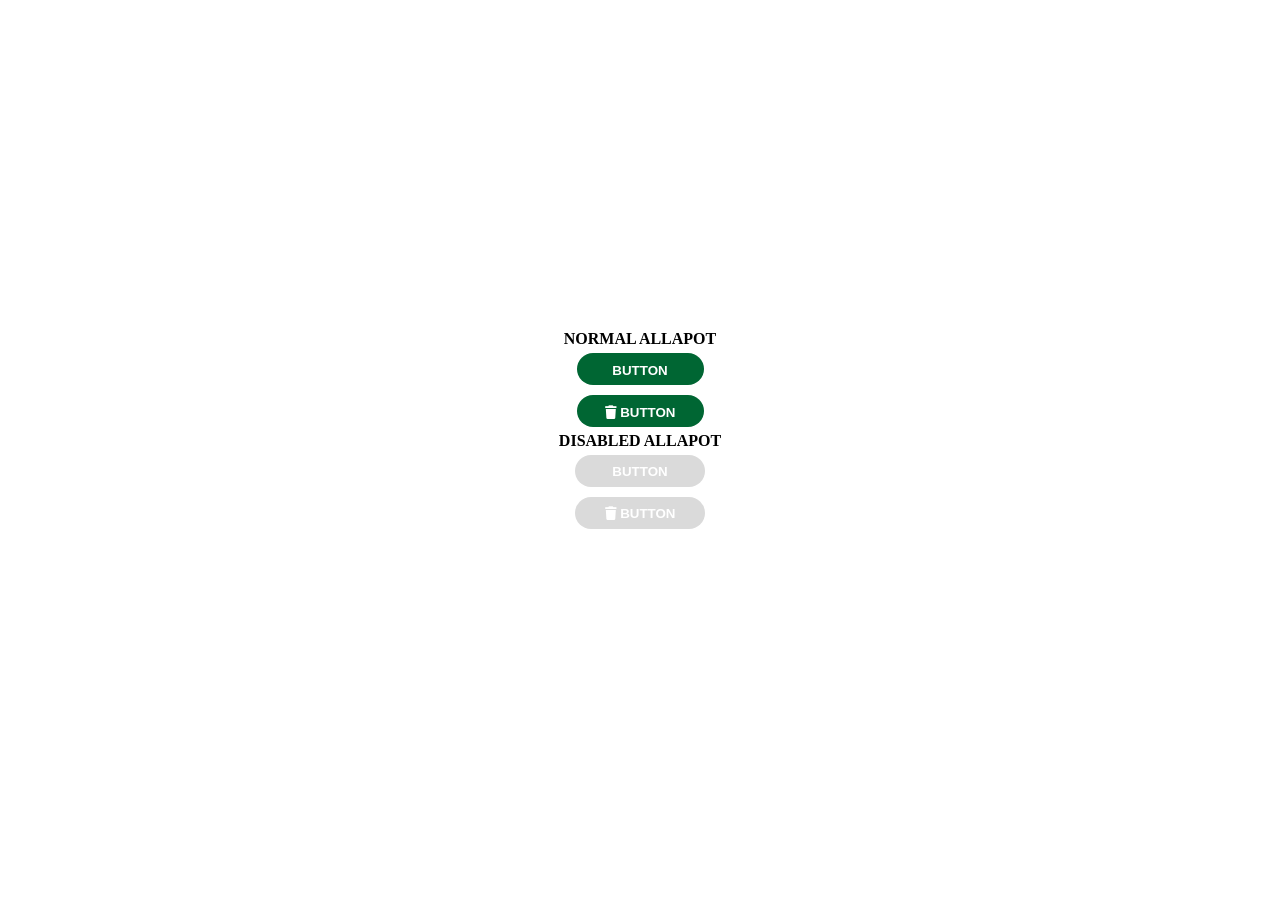
<file: 1.mentor.feladatjai/1.1.mentor/index.html>
<!doctype html>
	<html lang="hu">
	<head>
		<title>Gyakorlas</title>
		<meta charset="UTF-8">
		<meta name="viewport" content="width=device-width, initial scale=1.0">
		<link rel="stylesheet" type="text/css" href="CSS/style.css">
		<link rel="stylesheet" href="https://cdnjs.cloudflare.com/ajax/libs/font-awesome/6.4.2/css/all.min.css" integrity="sha512-z3gLpd7yknf1YoNbCzqRKc4qyor8gaKU1qmn+CShxbuBusANI9QpRohGBreCFkKxLhei6S9CQXFEbbKuqLg0DA==" crossorigin="anonymous" referrerpolicy="no-referrer" />
	</head>
		<body>
		<div class="main">
		<div class="sima">NORMAL ALLAPOT
		<button>BUTTON</button>
		<button><i class="fa-solid fa-trash"></i> BUTTON</button>
		</div>
		
		<div class="disabled">DISABLED ALLAPOT
		<button>BUTTON</button>
		<button class><i class="fa-solid fa-trash"></i> BUTTON</button>
		</div>
		</div>
		</body>
</html>
</file>
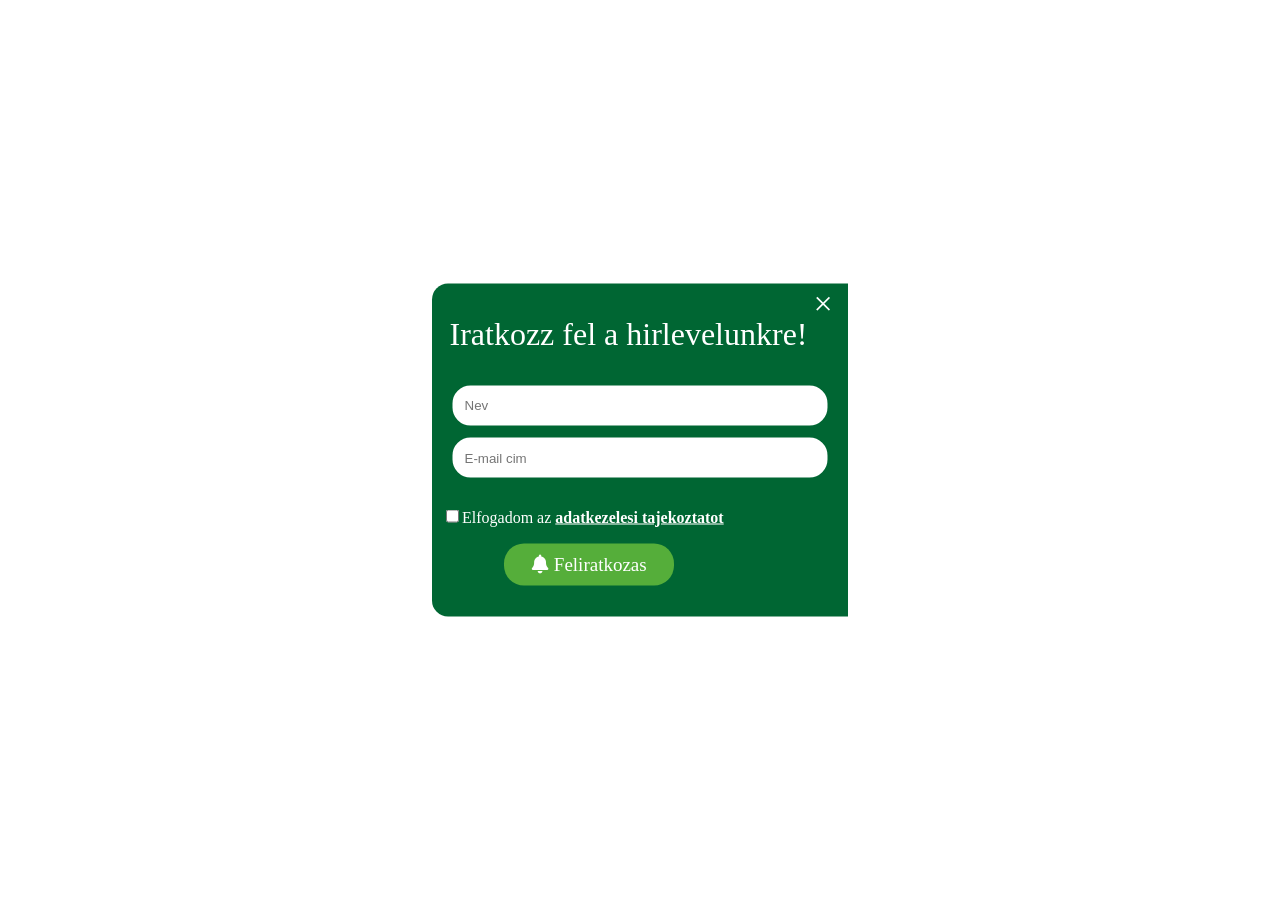
<file: 1.mentor.feladatjai/1.2.mentor/index.html>
<!doctype html>
	<html lang="hu">
	<head>
		<title>Gyakorlas</title>
		<meta charset="UTF-8">
		<meta name="viewport" content="width=device-width, initial scale=1.0">
		<link rel="stylesheet" type="text/css" href="CSS/style.css">
		<link rel="stylesheet" href="https://cdnjs.cloudflare.com/ajax/libs/font-awesome/6.4.2/css/all.min.css" integrity="sha512-z3gLpd7yknf1YoNbCzqRKc4qyor8gaKU1qmn+CShxbuBusANI9QpRohGBreCFkKxLhei6S9CQXFEbbKuqLg0DA==" crossorigin="anonymous" referrerpolicy="no-referrer" />
	</head>
		<body>
		<div class="main" id="center">
			<div class="close"></div>
            <div class="header">Iratkozz fel a hirlevelunkre!</div>

				<div class="asd">

					<div class="name">
						<input type="text" placeholder="Nev">
					</div>

					<div class="email">
						<input type="email" placeholder="E-mail cim">
					</div>

				</div>

			<div class="checkbox"><input type="checkbox">Elfogadom az <u class="u"><b class="hover">adatkezelesi tajekoztatot</b></u></div>
				
			<div class="footer-box">
				<div class="man"><i class="fa-solid fa-bell"></i> Feliratkozas</div>
			</div>

		</div>
		</body>
</html>
</file>
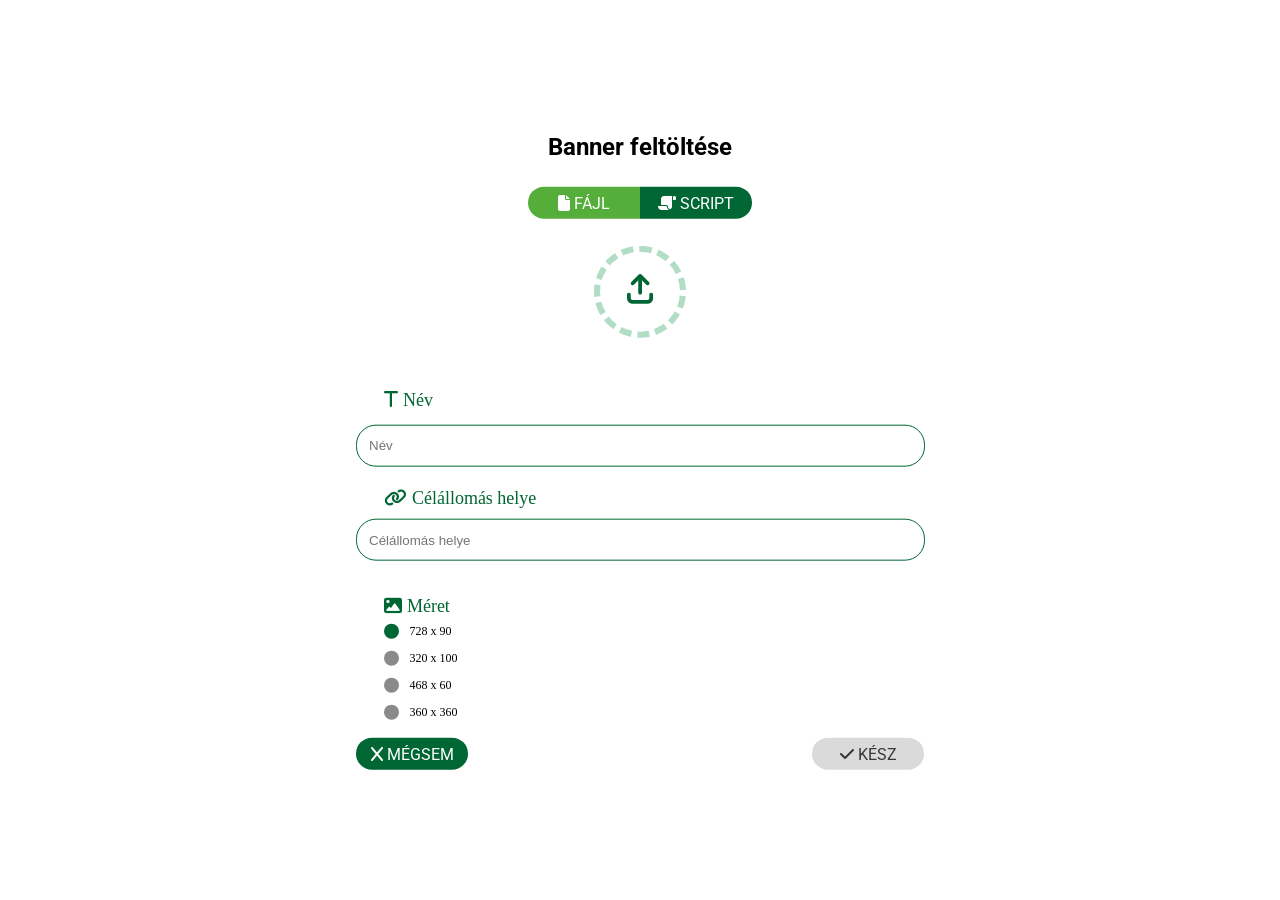
<file: 1.mentor.feladatjai/1.3.mentor/index.html>
<!doctype html>
	<html lang="hu">
	<head>
		<title>Gyakorlas</title>
		<meta charset="UTF-8">
		<meta name="viewport" content="width=device-width, initial scale=1.0">
		<link rel="stylesheet" type="text/css" href="CSS/style.css">
        <link rel="preconnect" href="https://fonts.googleapis.com">
<link rel="preconnect" href="https://fonts.gstatic.com" crossorigin>
<link href="https://fonts.googleapis.com/css2?family=Roboto:wght@700&display=swap" rel="stylesheet">
		<link rel="stylesheet" href="https://cdnjs.cloudflare.com/ajax/libs/font-awesome/6.4.2/css/all.min.css" integrity="sha512-z3gLpd7yknf1YoNbCzqRKc4qyor8gaKU1qmn+CShxbuBusANI9QpRohGBreCFkKxLhei6S9CQXFEbbKuqLg0DA==" crossorigin="anonymous" referrerpolicy="no-referrer" />
	</head>
	<body>
		<div class="main">
			<div class="banner">Banner feltöltése</div>
                <div class="workspace">
                        <div class="flex">
                                <div class="gomb"><i class="fa-solid fa-file"></i> FÁJL</div>
                                <div class="gomb2"><i class="fa-solid fa-scroll fa-flip-horizontal"></i> SCRIPT</div>
                        </div>
                    <div class="gomb3"><i class="fa-solid fa-arrow-up-from-bracket"></i></div>
                    <div class="asd"><i class="fa-solid fa-t"></i>  Név</div>
                    <div class="name"><input type="text" placeholder="Név"></div>
					<div class="destination-text"><i class="fa-solid fa-link"></i> Célállomás helye</div>
					<div class="destination"><input type="text2" placeholder="Célállomás helye"></div>
					<div class="size-text"><i class="fa-solid fa-image"></i> Méret</div>

					<div class="radio-buttons">
						<label class="container"> 728 x 90
							<input type="radio" checked="checked" name="radio">
							<span class="checkmark"></span>
					 	 </label>
					  	<label class="container"> 320 x 100
							<input type="radio" name="radio">
							<span class="checkmark"></span>
					  	</label>
					  	<label class="container"> 468 x 60
							<input type="radio" name="radio">
							<span class="checkmark"></span>
					  	</label>
					  	<label class="container"> 360 x 360
							<input type="radio" name="radio">
							<span class="checkmark"></span>
					  	</label>
					</div>


					<div class="gomb4"><i class="fa-solid fa-x"></i> MÉGSEM</div>
					<div class="gomb5"><i class="fa-solid fa-check"></i> KÉSZ</div>
                </div>
         </div>

        
	</body>
</html>
</file>
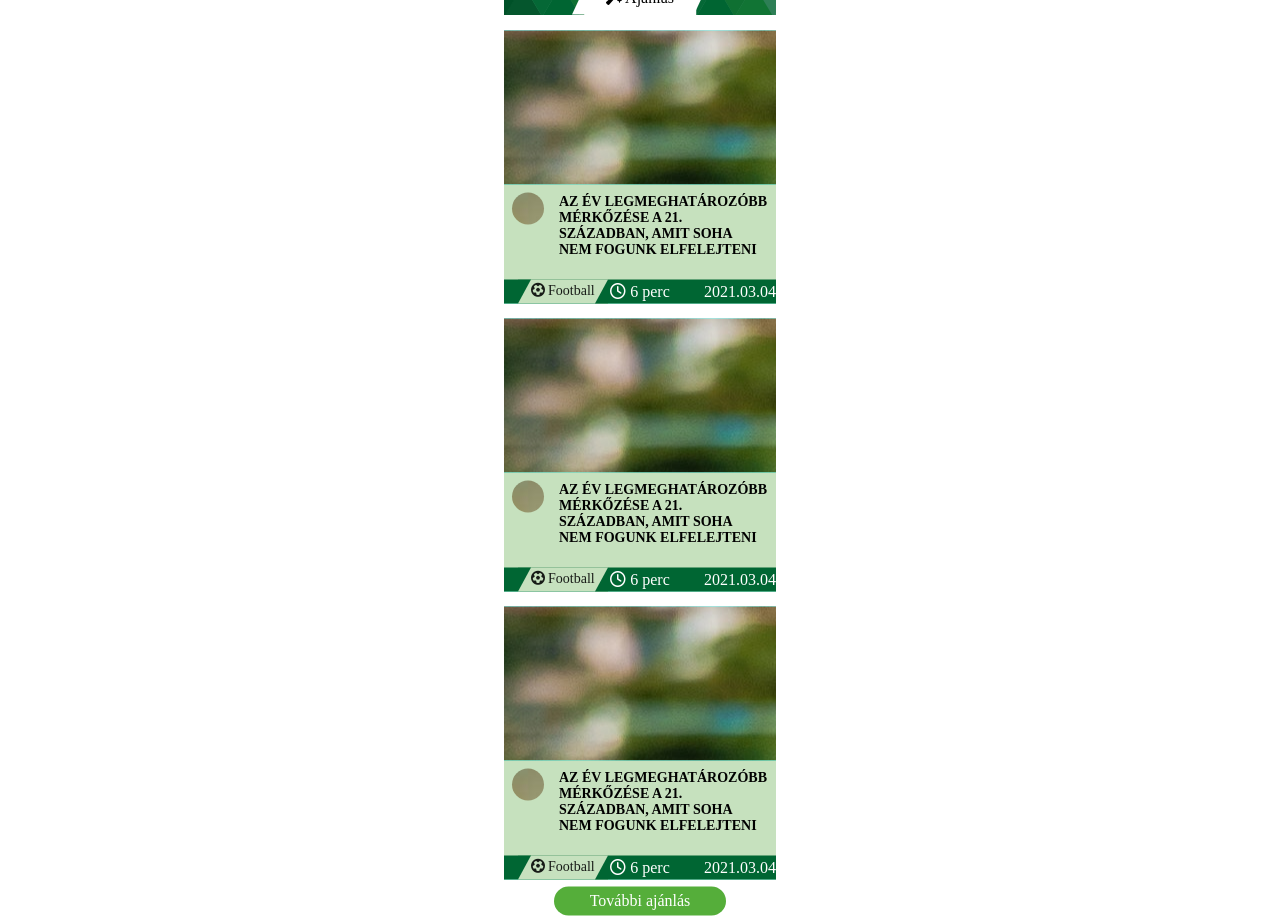
<file: 1.mentor.feladatjai/1.4.mentor/index.html>
<!doctype html>
	<html lang="hu">
<head>
		<title>Gyakorlas</title>
		<meta charset="UTF-8">
		<meta name="viewport" content="width=device-width, initial scale=1.0">
		<link rel="stylesheet" type="text/css" href="CSS/style.css">
        <link rel="preconnect" href="https://fonts.googleapis.com">
		<link rel="preconnect" href="https://fonts.gstatic.com" crossorigin>
		<link href="https://fonts.googleapis.com/css2?family=Roboto:wght@700&display=swap" rel="stylesheet">
		<link rel="stylesheet" href="https://cdnjs.cloudflare.com/ajax/libs/font-awesome/6.4.2/css/all.min.css" integrity="sha512-z3gLpd7yknf1YoNbCzqRKc4qyor8gaKU1qmn+CShxbuBusANI9QpRohGBreCFkKxLhei6S9CQXFEbbKuqLg0DA==" crossorigin="anonymous" referrerpolicy="no-referrer" />
</head>
<body>
    <div class="main">
		<div class="triangles">
					<span class="asd"></span>
					<div class="text"><i class="fa-solid fa-wand-sparkles"></i> Ajánlás</div>
					<span class="asd2"></span>

						<div class="card">
							<div class="photo"></div>
							<div class="szoveg"><div class="image"></div> Az év legmeghatározóbb mérkőzése a 21. században, amit soha nem fogunk elfelejteni</div>
								<div class="box">
										<div class="time>"><i class="fa-regular fa-clock"></i> 6 perc</div>
										<div class="valami">
											<i class="fa-solid fa-futbol"></i> Football
											<span class="triangle"></span>
											<span class="triangle2"></span>
										</div>
									<div class="date">2021.03.04</div>
									
								</div>
						</div>

					<div class="card">
						<div class="photo"></div>
						<div class="szoveg"><div class="image"></div> Az év legmeghatározóbb mérkőzése a 21. században, amit soha nem fogunk elfelejteni</div>
							<div class="box">
								<div class="time>"><i class="fa-regular fa-clock"></i> 6 perc</div>
								<div class="valami">
									<i class="fa-solid fa-futbol"></i> Football
									<span class="triangle"></span>
									<span class="triangle2"></span>
								</div>
						<div class="date">2021.03.04</div>
							</div>
					</div>

					<div class="card">
						<div class="photo"></div>
						<div class="szoveg"><div class="image"></div> Az év legmeghatározóbb mérkőzése a 21. században, amit soha nem fogunk elfelejteni</div>
							<div class="box">
									<div class="time>"><i class="fa-regular fa-clock"></i> 6 perc</div>
									<div class="valami">
										<i class="fa-solid fa-futbol"></i> Football
										<span class="triangle"></span>
										<span class="triangle2"></span>
									</div>
								<div class="date">2021.03.04</div>
								
							</div>
					</div>
		</div>
			<div class="gomb">További ajánlás</div>
    </div>
</body>
</html>
</file>
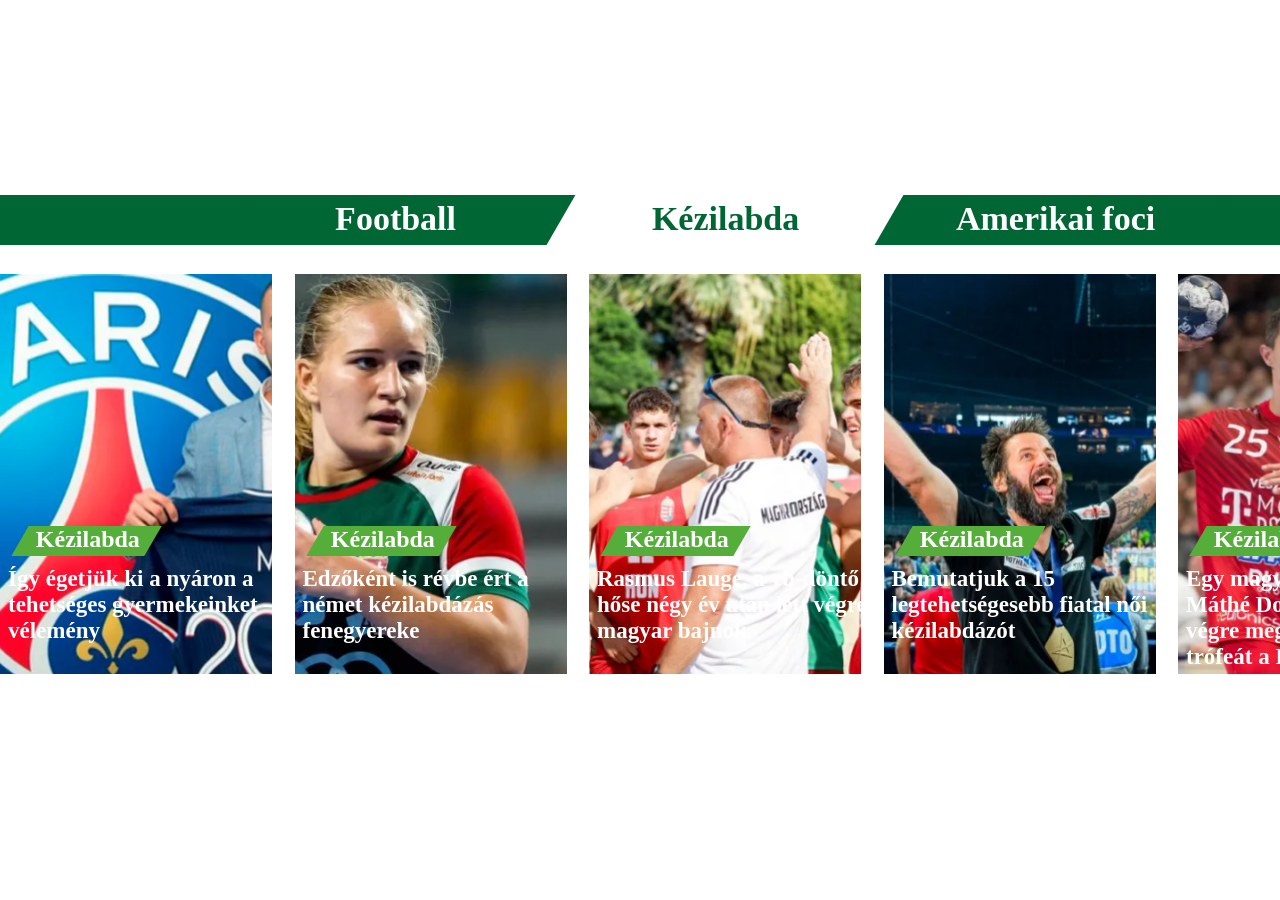
<file: Section3/section 3.1/részfeladatok/feladat.7/index.html>
<html>
    <html lang="hu">
        <head>
            <title>Gyakorlas</title>
            <meta charset="UTF-8">
            <meta name="viewport" content="width=device-width, initial scale=1.0">
            <link rel="stylesheet" type="text/css" href="styles.css">
            <link rel="preconnect" href="https://fonts.googleapis.com">
		<link rel="preconnect" href="https://fonts.gstatic.com" crossorigin>
		<link href="https://fonts.googleapis.com/css2?family=Roboto:wght@700&display=swap" rel="stylesheet">
		<link rel="stylesheet" href="https://cdnjs.cloudflare.com/ajax/libs/font-awesome/6.4.2/css/all.min.css" integrity="sha512-z3gLpd7yknf1YoNbCzqRKc4qyor8gaKU1qmn+CShxbuBusANI9QpRohGBreCFkKxLhei6S9CQXFEbbKuqLg0DA==" crossorigin="anonymous" referrerpolicy="no-referrer" />
        </head>
    <body>
        <div class="container">
            <main class="centered-main">
              <div class="navbar">
                <div class="box"><div class="text">Football</div></div>
                 <div class="box"><div class="text"> Kézilabda</div> </div>
                 <div class="box"><div class="text"> Amerikai foci</div> </div>
              </div>
            <div class="main-pic">
              <div class="pic"><img src="pic1.png" alt="Picture 1">
                <div class="overlay-box"><div class="text_smallbox">Kézilabda</div></div>
                <div class="text_box">Így égetjük ki a nyáron a tehetséges gyermekeinket – vélemény</div></div>
              <div class="pic"><img src="pic2.png" alt="Picture 2"><div class="overlay-box"><div class="text_smallbox">Kézilabda</div></div><div class="text_box">Edzőként is révbe ért a német kézilabdázás fenegyereke</div></div>
              <div class="pic"><img src="pic3.png" alt="Picture 3"><div class="overlay-box"><div class="text_smallbox">Kézilabda</div></div><div class="text_box">Rasmus Lauge, a vb-döntő hőse négy év után lett végre magyar bajnok</div></div>
              <div class="pic"><img src="pic4.png" alt="Picture 4"><div class="overlay-box"><div class="text_smallbox">Kézilabda</div></div><div class="text_box">Bemutatjuk a 15 legtehetségesebb fiatal női kézilabdázót</div></div>
              <div class="pic"><img src="pic5.png" alt="Picture 5"><div class="overlay-box"><div class="text_smallbox">Kézilabda</div></div><div class="text_box">Egy magyar Párizsban – Máthé Dominikkal talán végre megszerzi a BL-trófeát a PSG</div></div>
            </div>
            </main>
          </div>
    </body>
</html>
</file>
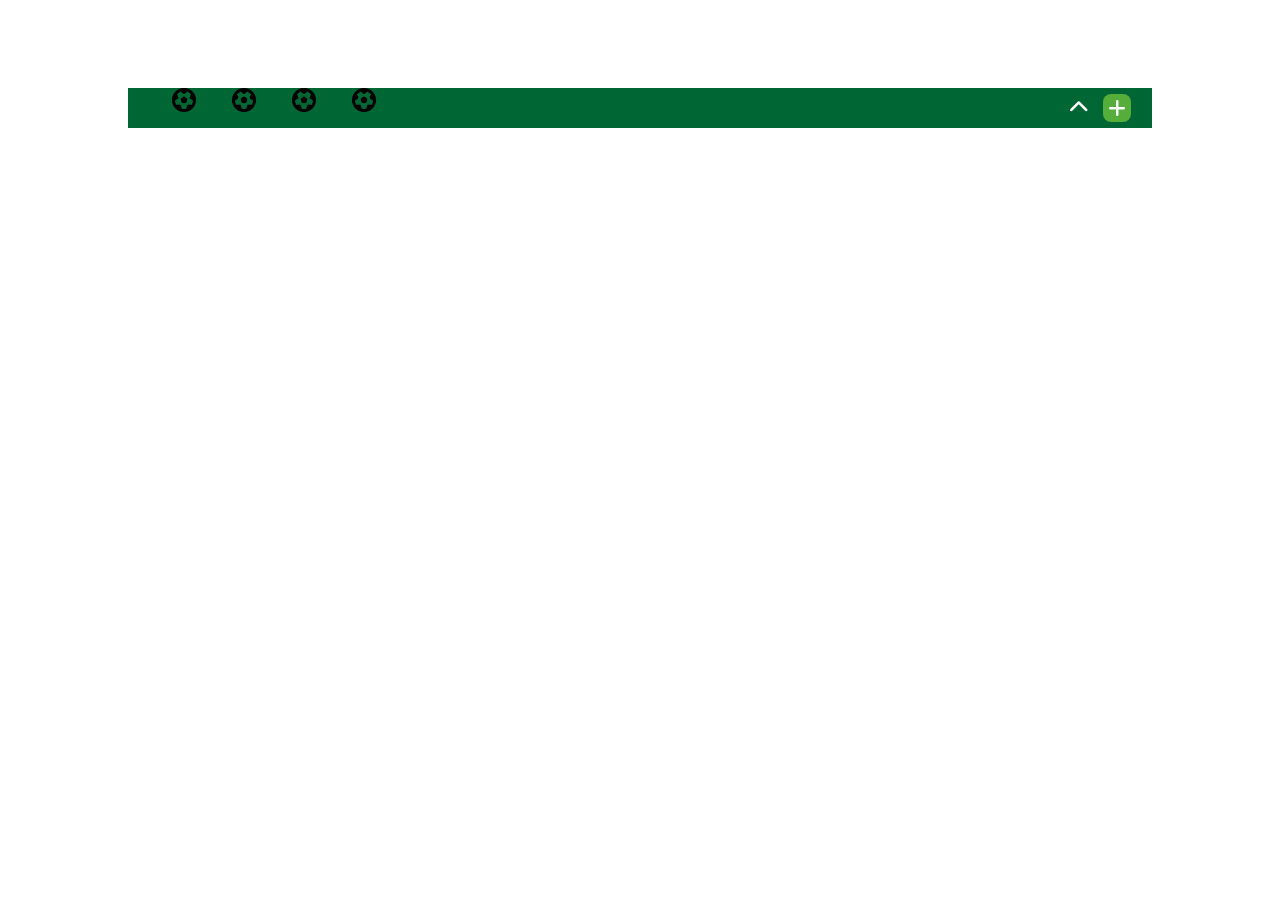
<file: Section3/section 3.1/részfeladatok/NAvbar/index.html>
<html>
    <html lang="hu">
        <head>
            <title>Gyakorlas Navbar</title>
            <meta charset="UTF-8">
            <meta name="viewport" content="width=device-width, initial scale=1.0">
            <link rel="stylesheet" type="text/css" href="styles.css">
            <link rel="preconnect" href="https://fonts.googleapis.com">
		<link rel="preconnect" href="https://fonts.gstatic.com" crossorigin>
		<link href="https://fonts.googleapis.com/css2?family=Roboto:wght@700&display=swap" rel="stylesheet">
		<link rel="stylesheet" href="https://cdnjs.cloudflare.com/ajax/libs/font-awesome/6.4.2/css/all.min.css" integrity="sha512-z3gLpd7yknf1YoNbCzqRKc4qyor8gaKU1qmn+CShxbuBusANI9QpRohGBreCFkKxLhei6S9CQXFEbbKuqLg0DA==" crossorigin="anonymous" referrerpolicy="no-referrer" />
        </head>
    <body>
            <main>
                <div class="headers">
                    <div class="buttons">  
                        <div class="nav_links">
                            <div class="emoji"><a href="a"><i class="fa-solid fa-futbol"></i></div><div class="text"> Labda</div></a>
                        </div> 
                        <div class="nav_links">
                            <div class="emoji"><a href="a"><i class="fa-solid fa-futbol"></i></div><div class="text"> Labda</div></a>
                        </div> 
                        <div class="nav_links">
                            <div class="emoji"><a href="a"><i class="fa-solid fa-futbol"></i></div><div class="text"> Labda</div></a>
                        </div> 
                        <div class="nav_links">
                            <div class="emoji"><a href="a"><i class="fa-solid fa-futbol"></i></div><div class="text"> Labda</div></a>
                        </div>
                    </div> 
                    <div class="all">
                        <div class="asd">
                        <i class="fa-solid fa-plus"></i>
                        </div>
                         <div class="chevron"><i class="fa-solid fa-chevron-up"></i></div>
                    </div>
                </div>
            </main>
        </body>
        </html>
</file>
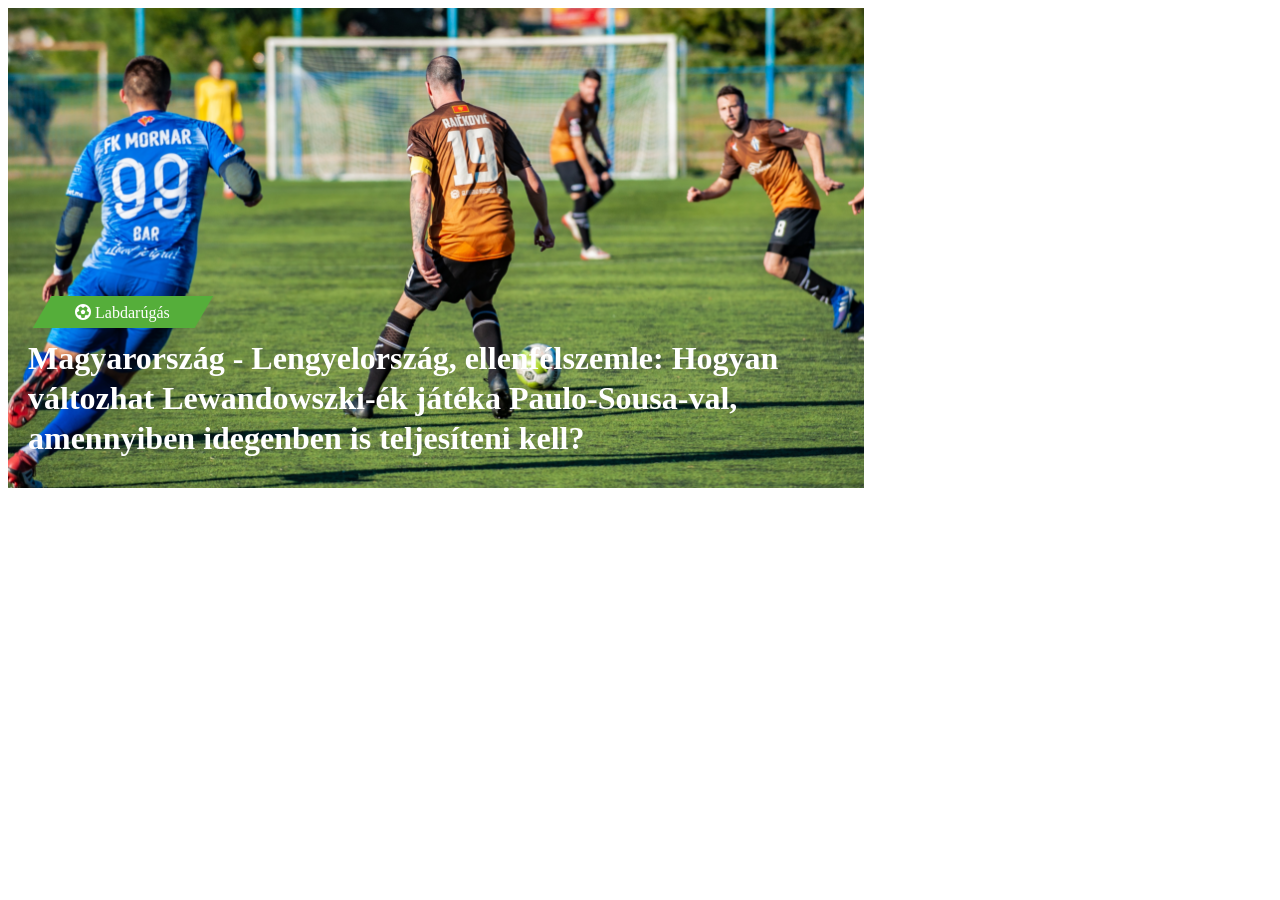
<file: Section3/section 3.1/card1.html>
<html>
    <html lang="hu">
        <head>
            <title>card1</title>
            <meta charset="UTF-8">
            <meta name="viewport" content="width=device-width, initial scale=1.0">
            <link rel="stylesheet" type="text/css" href="CSS/Csscard1/style.css">
            <link rel="preconnect" href="https://fonts.googleapis.com">
		<link rel="preconnect" href="https://fonts.gstatic.com" crossorigin>
		<link href="https://fonts.googleapis.com/css2?family=Roboto:wght@700&display=swap" rel="stylesheet">
		<link rel="stylesheet" href="https://cdnjs.cloudflare.com/ajax/libs/font-awesome/6.4.2/css/all.min.css" integrity="sha512-z3gLpd7yknf1YoNbCzqRKc4qyor8gaKU1qmn+CShxbuBusANI9QpRohGBreCFkKxLhei6S9CQXFEbbKuqLg0DA==" crossorigin="anonymous" referrerpolicy="no-referrer" />
        </head>
    <body>
            <div class="photo1"> 
                <div class="box"><p><i class="fa-solid fa-futbol"></i> Labdarúgás</p></div>
                <h2>
                    Magyarország - Lengyelország, ellenfélszemle: Hogyan változhat Lewandowszki-ék játéka Paulo-Sousa-val, amennyiben idegenben is teljesíteni kell?
                </h2>
            </div>
    </body>
</html>
</file>
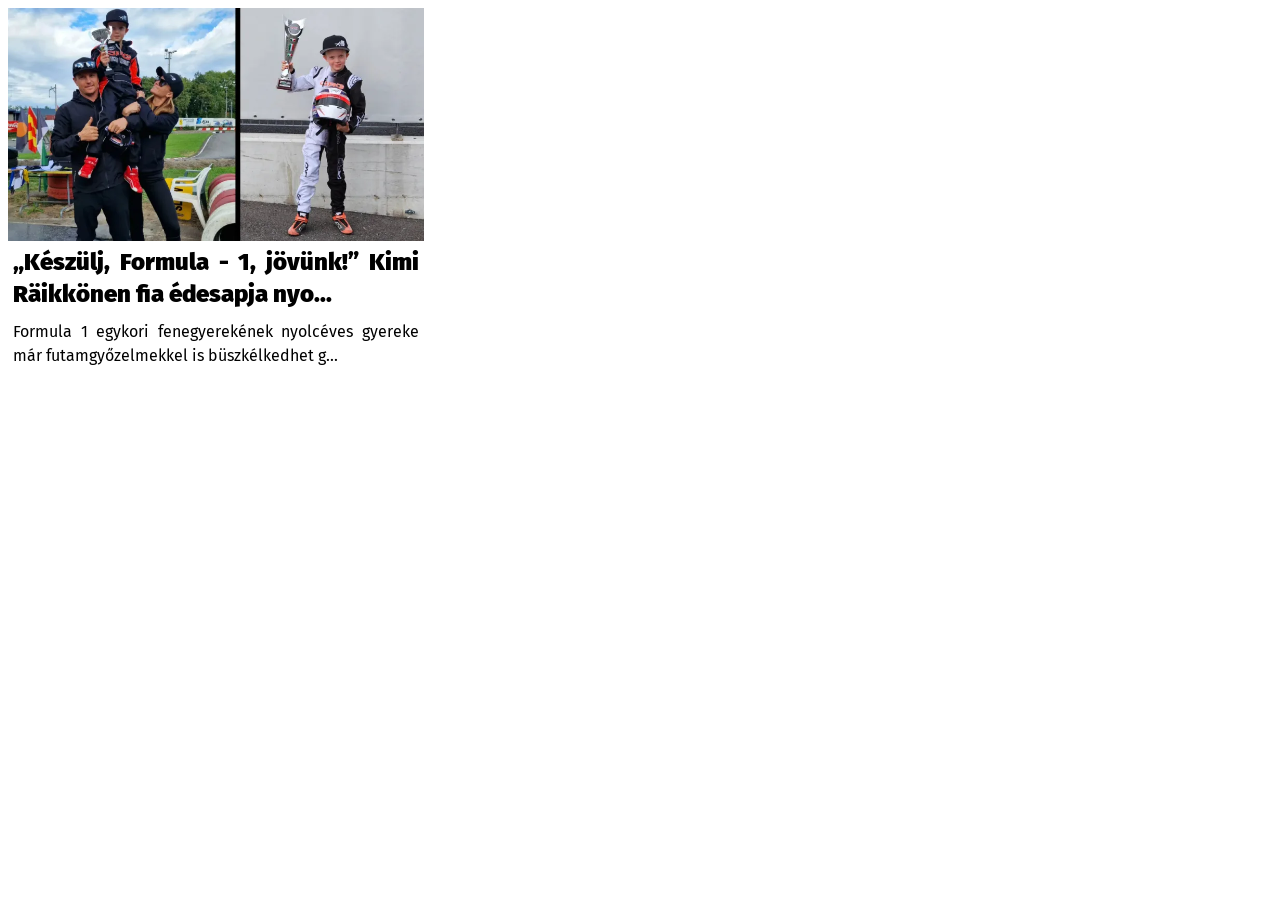
<file: Section3/section 3.1/card3.html>
<html>
    <html lang="hu">
        <head>
            <title>card3</title>
            <meta charset="UTF-8">
            <meta name="viewport" content="width=device-width, initial scale=1.0">
            <link rel="stylesheet" type="text/css" href="CSS/csscard3/style.css">
            <link rel="preconnect" href="https://fonts.googleapis.com">
		<link rel="preconnect" href="https://fonts.gstatic.com" crossorigin>
		<link href="https://fonts.googleapis.com/css2?family=Roboto:wght@700&display=swap" rel="stylesheet">
		<link rel="stylesheet" href="https://cdnjs.cloudflare.com/ajax/libs/font-awesome/6.4.2/css/all.min.css" integrity="sha512-z3gLpd7yknf1YoNbCzqRKc4qyor8gaKU1qmn+CShxbuBusANI9QpRohGBreCFkKxLhei6S9CQXFEbbKuqLg0DA==" crossorigin="anonymous" referrerpolicy="no-referrer" />
        </head>
    <body>
        <div class="main">
            <div class="photo1"></div>
                <div class="else">
                    <h2>„Készülj, Formula - 1, jövünk!”  Kimi Räikkönen fia édesapja nyo...</h2>
                    <h3>Formula 1 egykori fenegyerekének nyolcéves gyereke már futamgyőzelmekkel is büszkélkedhet g...</h3>
                </div>
        </div>     
    </body>
</html>
</file>
<file: 1.mentor.feladatjai/1.1.mentor/CSS/style.css>
body {
	display: flex;
	justify-content: center;
	align-items: center;
	margin-top: 20%;
	font-weight: bold;
	text-align: center;
}
.main {
	position: absolute;
	align-items:center;
	justify-content:space-around;
	width: 200px;
	height: 240px;
	top: 50%;
    left:50%;
    transform: translate(-50%, -50% );
	border-radius: 20px;
	flex-direction: column;
	}
.sima button {
	background: #006633;
	color: white;
	position: relative;
	padding: 10px 22px;
	text-align: center;
	font-weight: bold;
	border: none;
	cursor: pointer;
	border-radius: 20px;
	width: 127px;
	height:32px;
	margin: 5px 0;
}
.disabled button{
	background: #DADADA;
	color: white;
	position: relative;
	padding: 2px 22px;
	text-align: center;
	font-weight: bold;
	border: none;
	border-radius: 20px;
	width: 130px;
	height:32px;
	margin: 5px 0;
}
.sima button:hover{
	background: #55AE3A;
	transition: all 0.2s ease; 

}

.sima button:active{
	background: #363636;
	transition: all 0.2s ease; 
}
.icon1 {
	display: inline-block;
	float: left;
	margin: 0 0 0px 0;
	width: 20px;
	height: 20px;
	position: relative;
	left: 0%;
	right: 20%;
	top: 0;
	bottom: 0%;
}
.fa-solid fa-trash {
	padding: 50px;
}
</file>
<file: 1.mentor.feladatjai/1.2.mentor/CSS/style.css>
.main {
    position: absolute;
    display: inline-block;
    top: 50%;
    left:50%;
    transform: translate(-50%, -50% );
    background-color:#006633 ;
    height:333px;
    width:416px;
    border-radius: 16px 0 0 16px;
}
.close {
    display: inline-block;
    margin-top: 10px;
    margin-right: 10px;
    float: right;
    height: 30px;
    width: 30px;
    background: transparent;
    border-radius: 5px;
    position: relative;
    &:after {
      position: absolute;
      top: 0;
      bottom: 0;
      left: 0;
      right: 0;
      content: "\d7";
      font-size: 34px;
      color: #fff;
      line-height: 20px;
      text-align: center;
    }
  }
div .header {
    font-size: 32px;
    color: rgb(255, 255, 255);
    text-align: center;
    padding: 22px 0 0 17px;
    margin-top: 10px;
}
div .asd {
    position: relative;
    display: inline-block;
    width: 416px;
    height: 150px;
    margin: 0;
}
input[type=text]:hover {
    border-width: 2px;
    border-color: #55AE3A;
    transition: all 0.3s ease; 
}
input[type=text]{
    position: absolute;
    background-color: white;
    align-items: center;
    cursor:pointer;
    top: 35%;
    left:50%;
    transform: translate(-50%, -50% );
    height: 20px;
    width: 351px;
    padding: 10px 12px 10px 12px;
    border: 2px solid #006633;
    border-radius: 20px;
    transition: all 0.3s ease; 
}
input[type=text]:focus {
    border-width: 2px;
    border-color: #55AE3A;
}

input[type=email]{
    position: absolute;
    background-color: white;
    align-items: center;
    cursor:pointer;
    top: 70%;
    left:50%;
    transform: translate(-50%, -50% );
    height: 20px;
    width: 351px;
    padding: 10px 12px 10px 12px;
    border: 2px solid #006633;
    border-radius: 20px;
    transition: all 0.3s ease;
}
input[type=email]:hover{
    border-width: 2px;
    border-color: #55AE3A;
    transition: all 0.3s ease; 
}
div .name {
    margin: 5px 0 5px 20px;
    height:20px;
    border-radius: 16px;
}
div .checkbox {
    display: inline-block;
    position: relative;
    left: 10px;
    width: 300px;
    margin-right: 116px;
    color: white;
    transition: all 0.2s ease;

}
div .checkbox .hover  {
    transition: all 0.2s ease;
}
div .checkbox .hover:hover , .u:hover {
    cursor:pointer;
    color: #55AE3A;
    transition: all 0.2s ease;
}
input[type=checkbox]{
    color:#660000;
}
.footer-box{
    position: relative;
    width: 416px;
    height: 92px;
}
div .man {
    font-size: 19px;
    color:white;
    cursor:pointer;
    background: #55AE3A ;
    border-radius: 20px;
    position: absolute;
    display: inline-block;
    margin: 10px;
    padding-top: 10px;
    left: 15%;
    top:30%;
    transform: translate(0, -50%);
    text-align: center;
    width: 170px;
    height: 32px;
    transition: all 0.2s ease;
}
div .man:hover {
    background: #FFCE00;
    transition: all 0.2s ease;
}
div .man:active {
    background: #363636;
    transition: all 0.2s ease;
}
</file>
<file: 1.mentor.feladatjai/1.3.mentor/CSS/style.css>
.main {
    height:704px;
    width:864px;
    background-color: white;
    position: absolute;
    display: inline-block;
    top: 50%;
    left:50%;
    transform: translate(-50%, -50% );
}
.banner {
    position: relative;
    top:5%;
    font-weight: bold;
    background-color: white;
    font-size: 24px;
    text-align: center;
    font-family: 'Roboto', sans-serif;
}
div .workspace {
    width: 568px;
    height:  582.7px;
    position: relative;
    top: 50%;
    left:50%;
    transform: translate(-50%, -50% );
    display: inline-block;
    background-color: rgb(255, 255, 255);
}
.flex {

    display: flex;
    position: absolute;
    background-color:white;
    width: 224px;
    height: 32px;
    top: 0;
    left:50%;
    transform: translate(-50%, 0);
  }
.gomb {
    display: inline-block;
    position: relative;
    background: #55AE3A;
    color: white;
    width: 112px;
    height: 25px;
    padding-top:7px;
    text-align: center;
    border-radius: 16px 0 0 16px;
    font-family: 'Roboto', sans-serif;
}
.gomb2 {
    position: relative;
    background: #006633;
    color: white;
    width: 112px;
    height: 25px;
    padding-top:7px;
    text-align: center;
    border-radius: 0 16px 16px 0 ;
    font-family: 'Roboto', sans-serif;
}
div .gomb3{
    position: relative;
    display: inline-block;
    text-align: center;
    top: 18%;
    left:50%;
    transform: translate(-50%, -50%);
    font-family: 'Roboto', sans-serif;
    font-size: 30px;
    color: #006633;
    padding:20px;
    width: 40px;
    height: 40px;
    background-color:transparent;
    border-radius: 50%;
    border: 6px dashed #B1DDC4;
}
.asd {
    color: #006633;
    position: relative;
    font-size: 18px;
    font-weight: 700px;
    top: 19%;
    left: 5%;
}
.name {
    color: white;
    position: relative;
    top: 25%;
    left:0%;
    transform: translate(0, -50% );
}
input[type=text]{
    position: relative;
    display: inline-block;
    margin:0;
    background-color: white;
    cursor:pointer;
    height: 20px;
    width: 543px;
    padding:10px 12px 10px 12px;
    border: 1px solid #006633;
    border-radius: 20px;
    transition: all 0.3s ease; 
}
.destination-text {
    color: #006633;
    position: relative;
    font-size: 18px;
    font-weight: 700px;
    top: 25%;
    left: 5%;
}
input[type=text2]{
    position: absolute;
    display: inline-block;
    margin:0;
    background-color: white;
    cursor:pointer;
    top: 57%;
    height: 20px;
    width: 543px;
    padding:10px 12px 10px 12px;
    border: 1px solid #006633;
    border-radius: 20px;
    transition: all 0.3s ease; 
}
.size-text {
    color: #006633;
    position: relative;
    font-size: 18px;
    font-weight: 700px;
    top: 40%;
    left: 5%;
}





.gomb4 {
    display: inline-block;
    position: absolute;
    bottom:0%;
    left:0%;
    background: #006633;
    color: white;
    width: 112px;
    height: 25px;
    padding-top:7px;
    text-align: center;
    border-radius: 16px;
    font-family: 'Roboto', sans-serif;
}
.gomb5 {
    display: inline-block;
    position: absolute;
    bottom:0%;
    right:0%;
    background: #DADADA;
    color: #363636;
    width: 112px;
    height: 25px;
    padding-top:7px;
    text-align: center;
    border-radius: 16px;
    font-family: 'Roboto', sans-serif;
}
.radio-buttons {
    position: absolute;
    top:75%;
    left: 5%;
}
.container {
    display: block;
    position: relative;
    color:black;
    padding-left: 25px;
    margin-bottom: 12px;
    cursor: pointer;
    font-size: 12px;
    -webkit-user-select: none;
    -moz-user-select: none;
    -ms-user-select: none;
    user-select: none;
  }
  
  .container input {
    position: absolute;
    opacity: 0;
    cursor: pointer;
  }
  .checkmark {
    position: absolute;
    top: 0;
    left: 0;
    height: 15px;
    width: 15px;
    background-color: #8b8a8a;
    border-radius: 50%;
  }
  .container:hover input ~ .checkmark {
    background-color: #ccc;
  }
  .container input:checked ~ .checkmark {
    background: #006633;
  }
  .checkmark:after {
    content: "";
    position: absolute;
    display: none;
  }
  .container input:checked ~ .checkmark:after {
    display: block;
  }
  .container .checkmark:after {
        top: 3px;
      left: 3px;
      width: 9px;
      height: 9px;
      border-radius: 50%;
      background: #white;
  }
</file>
<file: 1.mentor.feladatjai/1.4.mentor/CSS/style.css>
body {
    background-color: white;
}
.main {
    width: 272px;
    height:931px;
    position: absolute;
    display: inline-block;
    top: 50%;
    left:50%;
    background: white;
    transform: translate(-50%, -50% );
}
.triangles {
    width: 100%;
    height:30px;
    background: url("spikes.svg");
}
.text {
    position: relative;
    width: 41%;
    height: 26px;
    padding-top: 5px;
    text-align: center;
    top: 50%;
    left:50%;
    transform: translate(-50%, -50% );
    background-color: white;

}
.asd {
    position: absolute;
    border-bottom: 30px solid white;
    border-left: 14px solid transparent;
    left: 25%;
    top:0%;
}
.asd2 {
    position: absolute;
    border-top: 30px solid white;
    border-right: 14px solid transparent;
    right: 25%;
    top:0%;
}
.card {
    position: relative;
    margin-top: 15px;
    width: 272px;
    height:273px;
    background-color: aqua;
}
.photo {
    position: relative;
    width:272px;
    height:154px;
    background-image: url('kep.jpeg');
}
.szoveg {
    position: relative;
    height:110px;
    background-color: #C6E1BE;
    text-align: left;
    font-weight: bold;
    padding-top: 9px;
    padding-left: 55px;
    padding-right: 9px;
    font-size: 14px;
    text-transform: uppercase;
}

.image{
    position: absolute;
    border-radius: 100%;
    background-image: url('paul.png');
    top:7%;
    left:3%;
    height:32px;
    width:32px;
}
.box {
    color: white;
    text-align: center;
    position: absolute;
    bottom:0%;
    width: 272px;
    height:21px;
    padding-top: 3px;
    background-color: #006633;
}
.valami {
    width: 90px;
    position: absolute;
    height:21px;
    padding-top:3px;
    background-color: #C6E1BE;
    font-size: 14px;
    bottom:0%;
    left:5%;
    color: rgba(0, 0, 0, 0.884);
}
.triangle {
    position: absolute;
    border-top: 24px solid #006633;
    border-right: 13px solid transparent;
    bottom: 0%;
    left:0;
    
}
.triangle2 {
    position: absolute;
    border-bottom: 24px solid #006633;
    border-left: 13px solid transparent;
    bottom: 0%;
    right:0;
    
}
.date {
    position: absolute;
    right:0%;
    top:3px;

}
.gomb {

    position: absolute;
    bottom:0;
    width:172px;
    height:24px;
    left:50%;
    background-color: #55AE3A;
    border-radius: 20px;
    color: white;
    text-align: center;
    padding-top:5px; 
    transform: translate(-50%, 0);
}
</file>
<file: Section3/section 3.1/részfeladatok/feladat.7/styles.css>
body {
    margin: 0;
    height: 100vh;
    display: table;
    width: 100%;
  }
  
  .container {
    display: table-cell;
    vertical-align: middle;
  }
  
  .centered-main {
    width: 1450px;
    height: 510px;
    margin-left: auto;
    margin-right: auto;
    background-color: white; /* Set your desired background color */
    text-align: center; /* Center text inside main element if needed */
  }
  .navbar {
    width: 1450px;
    height: 50px;
    margin-left: auto;
    margin-right: auto;
    background-color:#006633;
  }
  .box{
    max-width: 328px;
    width: 100%;
    height: 45px;
    display: inline-block;
    color:#006633;
    background-color: white;
    transform: skew(-30deg);
    margin: 0px; 
    font-size: 34px;
    padding-top: 5px;
    font-weight: bold;
    transition: 0.3s;
  }
  .box:first-child, .box:last-child{
    max-width: 324px;
    width: 100%;
    height: 45px;
    color: white;
    display: inline-block;
    background-color: #006633;
    margin:0px; 
    font-size: 34px;
    font-weight: bold;
    transition: 0.3s;
  }
  .text{
    transform: skew(30deg);
  }
  .box:first-child:hover, .box:last-child:hover{
    background-color:#55AE3A ;
    transition: 0.3s;
  }
  .box:first-child:active, .box:last-child:active{
    background-color:grey ;
    transition: 0.3s;
  }
  .main-pic{
    width: 100%;
    height: 400px;
    margin-top: 2%;
    display: flex;
    justify-content: space-between;
    background-color: white;
    color: aqua;
  }
  .pic {
    max-width: 272px;
    width: 100%;
    text-align: left;
    overflow: hidden;
    position: relative;
  }
  .pic img {
    width: 100%;
    height: 100%;
    object-fit: cover;
  }

.text_box {
   height:100px;
    position: absolute;
    font-size: 23px;
    font-weight: bold;
    bottom: 0;
    left: 0;
    padding:10px;
    width: 100%;
    padding: 8px;
    color: white;
    overflow: hidden;
    text-overflow: ellipsis;
    white-space: wrap;
}
.overlay-box {
  position: absolute;
  top: 63%;
  left: 20px;
  width: 133px;
  height: 30px;
  background-color:#55AE3A;
  transform: skew(-30deg);
}
.text_smallbox{
  font-size: 24px;
  transform: skew(30deg);
  color:white;
  padding-left:15px;
  font-weight: bold;
}
</file>
<file: Section3/section 3.1/részfeladatok/NAvbar/styles.css>
main{
    position: relative;
    left: 5%;
    display: flex;
    font-size: 20px;
    justify-content: space-between;
    align-items: center;
    padding:0;
    width: 90%;
    height:200px; 
    text-decoration: none;
}
.headers {
    position: relative;
    background-color: #006633;
    left: 5%;
    display: flex;
    gap:12px;
    font-size: 20px;
    justify-content: space-between;
    align-items: center;
    padding:0;
    width: 90%;
    height:40px; 
    text-decoration: none;
}
li,a {
    color: black;
    text-decoration: none;
    font-weight: bold;
    font-size: 24px;
}
.buttons{
margin-left: 2%;


}
.nav_links {
    list-style: none;
    background-color: white;
    transform: skew(-30deg);
    width: 60px;
    display: flex;
    justify-content: center;
    height: 100%;
    text-align: center;
    float: left;
    background-color: #006633;
    transition: all 0.4s;
}

.emoji {
    position: absolute;
    font-size: 24px;
    opacity: 1;
    
    transition: opacity 0.3s ease;
}

.text {
    position: absolute;
    opacity: 0;
    
    font-size: 16px;
    transition: opacity 0.3s ease;
}

.nav_links:hover{
    list-style: none;
    background-color: white;
    transform: skew(-30deg);
    width: 183px;
   height: 100%;
    text-align: center;
    float: left;
    transition: all 0.3s;
}
.nav_links:hover .text{
   opacity: 1;
}
.nav_links:hover .emoji{
    opacity: 0;
 }
 .emoji {
    transform: skew(30deg);
 }
 .text {
    transform: skew(30deg);
 }
.nav_links:active {
    background-color:#55AE3A;
    transition: all 0.3s;
}
.nav_links li {
    display: inline-block;
    padding: 0 20px;
    transform: skew(30deg);
}
.all {
    margin-right: 2%;
}
.asd {
   height:24px;
   color:white;
    width:28px;
    border-radius: 8px;
    float:right;
    margin-left: 10px;
    padding-top: 4px;
    text-align: center;
    background-color: #55AE3A;
    transition: all .3s;
    
}
.chevron{
    height:24px;
    color:white;
    width:28px;
    border-radius: 8px;
    float:right;
    margin-left: 10px;
    padding-top: 4px;
    text-align: center;
    background-color: #006633;
}

.asd:hover {
    background-color: grey;
    transition: all .3s;
}
</file>
<file: Section3/section 3.1/CSS/Csscard1/style.css>
.photo1 {
    position: relative;
    background-image: url('nigga.svg');
    width: 856px;
    height:480px;
    
}
.box {
    position: absolute;
    background-color:#55AE3A ;
    width: 162px;
    height:32px;
    transform: skew(-30deg);
    text-align: center;
    margin: 0;
    top:60%;
    left: 4%;
}
.box p {
    display: block;
    position: relative;
    
    color: white;
    transform: skew(30deg);
   top:25%;
    margin: 0%;
}

.photo1 h2 {
    display: block;
    margin: 0 auto;
    position: absolute;
    color: white;
    bottom: 10px;
    padding:20px;
    font-weight: bold;
    font-size: 32px;
    line-height: 40px;
}
</file>
<file: Section3/section 3.1/CSS/csscard3/style.css>
@import url('https://fonts.googleapis.com/css2?family=Fira+Sans&family=Roboto:wght@700&display=swap');

*{
    font-family: 'Fira Sans', sans-serif;
}
.main {
    display: inline-block;
    margin:0%;
    width:416px;
}
.photo1 {
    position: relative;
    background-image: url('kmno.svg');
    width: 416px;
    height:233px;
    
}
.else {
    width:416px;
    font-weight: 300;
}

.else h2 {
    margin: 0 auto;
    position: relative;
    color: black;
    padding: 5px;
    font-weight: 1000;
    font-size: 24px;
    line-height: 32px;
    text-align: justify;
}
.else h3 {
    margin: 0 auto;
    position: relative;
    color: black;
    padding: 5px;
    font-weight: 400;
    font-size: 16px;
    line-height: 24px;
    text-align: justify;
}
</file>
